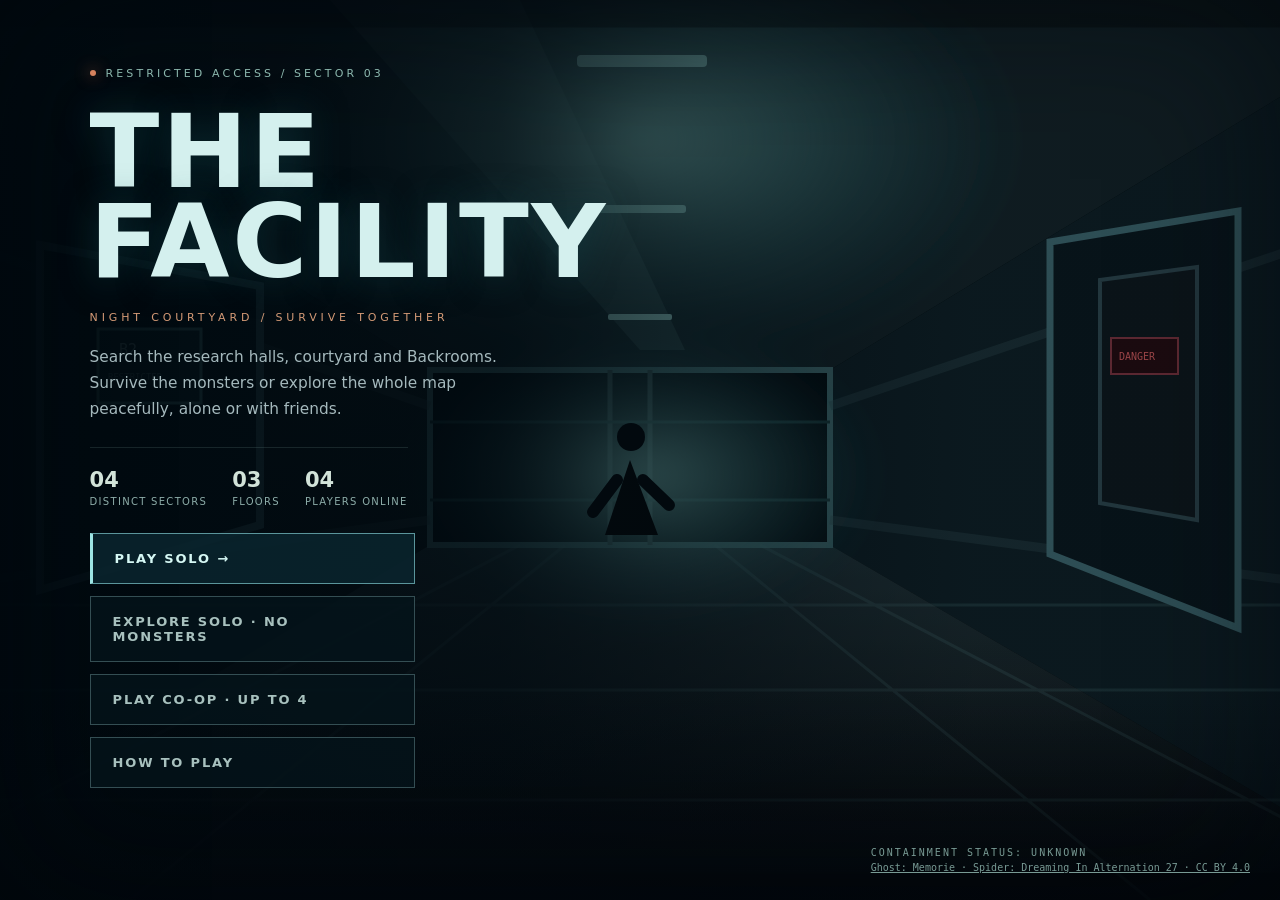
<file: index.html>
<!doctype html>
<html lang="en"><head><meta charset="utf-8"><meta name="viewport" content="width=device-width,initial-scale=1,viewport-fit=cover"><meta name="theme-color" content="#07161c"><meta name="description" content="Explore long research halls, the Backrooms, and a lit outdoor courtyard. Join a four-player room and survive together."><title>The Facility — Night Courtyard</title><meta name="facility-build" content="contact-r11-20261109"><link rel="manifest" href="manifest.webmanifest"><link rel="stylesheet" href="assets/facility-menu.css?v=contact-r11"><style>
*{box-sizing:border-box}html,body{margin:0;width:100%;height:100%;overflow:hidden;background:#02070c;color:#d4f0ee;font-family:system-ui,Arial,sans-serif}.menu{position:absolute;inset:0;background:linear-gradient(90deg,rgba(0,9,15,.96),rgba(0,9,15,.74) 39%,rgba(0,9,15,.08) 76%),url('assets/facility-menu.svg') center/cover;display:flex;align-items:center;padding:clamp(24px,7vw,120px)}.menu:after{content:'';position:absolute;inset:0;pointer-events:none;background:linear-gradient(0deg,#02070cb0,transparent 24%);box-shadow:inset 0 0 150px #02070c99}.panel{max-width:620px;z-index:1}.eyebrow{display:flex;align-items:center;gap:10px;font-size:11px;letter-spacing:.28em;color:#8cb8ae}.dot{width:6px;height:6px;background:#d6825e;border-radius:50%;box-shadow:0 0 15px #c96545}h1{font-weight:800;font-size:clamp(58px,8vw,120px);line-height:.88;letter-spacing:.025em;margin:27px 0 24px;text-transform:uppercase;text-shadow:0 2px 35px #124a5080}.edition{color:#d49a76;font-size:11px;letter-spacing:.35em;margin-bottom:20px}p{color:#a5b9bd;line-height:1.7;font-size:clamp(14px,1.2vw,17px);max-width:420px}.stats{display:flex;gap:25px;margin:25px 0;border-top:1px solid #739b9730;padding-top:18px;width:max-content}.stats span{font-size:10px;color:#8dada9;letter-spacing:.13em}.stats b{display:block;color:#d2e3d9;font-size:21px;line-height:1.4;letter-spacing:0}.buttons{display:grid;gap:12px;margin-top:26px;max-width:325px}button{background:rgba(10,37,46,.86);color:#d6f8f4;border:1px solid #5a959b;border-left:3px solid #9de5e4;text-align:left;padding:17px 22px;font:700 13px system-ui;letter-spacing:.14em;cursor:pointer;transition:.2s}button.secondary{background:#05151bc0;border-color:#344e53;border-left-width:1px;color:#a8c1be}button:hover,button:focus-visible{background:#235861;transform:translateX(4px);outline:2px solid transparent}#game{display:none;position:absolute;inset:0;border:0;width:100%;height:100%;background:black}#notice{color:#e6b3a9;min-height:1.5em;font-size:13px}#help{display:none;margin-top:16px;padding:14px 16px;background:#07181de8;border:1px solid #3b6168;font-size:13px;max-width:450px}.foot{position:fixed;bottom:22px;right:30px;color:#789a94;font:10px monospace;letter-spacing:.2em;z-index:1}@media(max-width:600px){.menu{align-items:center;padding:30px 24px;background-position:59% center}h1{font-size:64px}.stats{gap:22px;margin:20px 0}.stats b{font-size:18px}.buttons{margin-top:20px}p{font-size:14px;max-width:310px}.foot{bottom:12px;right:20px;font-size:8px}}@media(max-height:590px){.menu{padding:20px 5vw}h1{font-size:56px;margin:16px 0}.stats{display:none}.buttons{margin-top:14px;gap:8px}button{padding:12px 20px}p{margin:10px 0;font-size:13px}.edition{margin-bottom:8px}#help{position:absolute;left:48%;top:22%;max-width:46%;background:#07181df5}.foot{bottom:10px}}
</style></head><body><main class="menu" id="menu"><div class="panel"><div class="eyebrow"><i class="dot"></i> RESTRICTED ACCESS / SECTOR 03</div><h1>THE<br>FACILITY</h1><div class="edition">NIGHT COURTYARD / SURVIVE TOGETHER</div><p>Search the research halls, courtyard and Backrooms. Survive the monsters or explore the whole map peacefully, alone or with friends.</p><div class="stats"><span><b>04</b>DISTINCT SECTORS</span><span><b>03</b>FLOORS</span><span><b>04</b>PLAYERS ONLINE</span></div><div class="buttons"><button id="play">PLAY SOLO →</button><button id="explore" class="secondary">EXPLORE SOLO · NO MONSTERS</button><button id="coop" class="secondary">PLAY CO-OP · UP TO 4</button><button id="guide" class="secondary" aria-expanded="false" aria-controls="help">HOW TO PLAY</button></div><p id="help">WASD / joystick to walk. Hold Shift or the SPRINT button to run; pushing the joystick forward always walks. You have 30 seconds of sprint stamina.<br><br>E / USE opens doors and collects items. F / LIGHT switches your flashlight. C / CROUCH keeps you quiet. The minimap marks the fuses. Tap it or press M for the full map and floor buttons. Find one fuse on each floor, place all three in the basement breaker, then survive until the lift arrives. Follow the signs to explore both wings. Watch your health bar: hits deal damage. Health slowly recovers after 12 seconds out of danger. Close doors and break line of sight to escape the hunter. In co-op, E / USE revives a nearby downed teammate. The service exit leads to the night courtyard. Teammates wear lit suits with name labels. Your ghost can appear behind the east-wing observation, morgue, and cryogenics doors, or watch from corridors.</p><p id="notice" role="status"></p></div><div class="foot">CONTAINMENT STATUS: UNKNOWN<br><a href="CREDITS.md" target="_blank" rel="noopener" style="color:inherit;letter-spacing:0;line-height:2">Ghost: Memorie · Spider: Dreaming In Alternation 27 · CC BY 4.0</a></div></main><dialog id="coop-menu" aria-labelledby="coop-heading"><button id="coop-close" class="coop-close" aria-label="Close co-op menu">×</button><div class="eyebrow">SURVIVE TOGETHER / 2–4 PLAYERS</div><h2 id="coop-heading">Enter as a team.</h2><p>Share a room code, search both wings, and bring your team to the freight lift.</p><label for="survivor-name">YOUR NAME</label><input id="survivor-name" maxlength="18" value="Survivor" autocomplete="nickname"><fieldset class="mode-choice"><legend>CREATE A ROOM AS</legend><label><input type="radio" name="room-mode" value="survival" checked><span><b>SURVIVAL</b><small>Find fuses and escape together</small></span></label><label><input type="radio" name="room-mode" value="explore"><span><b>EXPLORE</b><small>All areas open · no monsters</small></span></label></fieldset><div class="coop-actions"><button id="host-room" type="button">CREATE A ROOM →</button></div><div class="coop-divider">OR JOIN A FRIEND</div><form id="join-room" novalidate><label for="room-code">ROOM CODE</label><input id="room-code" maxlength="6" placeholder="ABC234" autocomplete="off" autocapitalize="characters" spellcheck="false" aria-describedby="coop-feedback"><div class="coop-actions"><button type="submit" class="secondary">JOIN ROOM →</button></div><p id="coop-feedback" role="status"></p></form><p class="coop-note">The host chooses the mode. Friends join with the room code and enter the same world. Keep the host game open while playing.</p></dialog><iframe id="game" title="The Facility gameplay" allow="autoplay; fullscreen; gamepad" allowfullscreen></iframe><script>
const menu=document.getElementById('menu'),frame=document.getElementById('game'),notice=document.getElementById('notice');
document.getElementById('guide').onclick=()=>{const b=document.getElementById('guide'),h=document.getElementById('help'),open=b.getAttribute('aria-expanded')!=='true';h.style.display=open?'block':'none';b.setAttribute('aria-expanded',String(open));};
document.getElementById('play').onclick=()=>launchFacility();
document.getElementById('explore').onclick=()=>launchFacility(null,null,'explore');
addEventListener('message',e=>{if(e.source!==frame.contentWindow||e.origin!==location.origin)return;if(e.data&&e.data.type==='facility-boot-error'){menu.style.display='flex';frame.style.display='none';notice.textContent='The game could not start. Reload and try again.';}});
</script><script src="assets/facility-menu.js?v=contact-r11"></script></body></html>
</file>
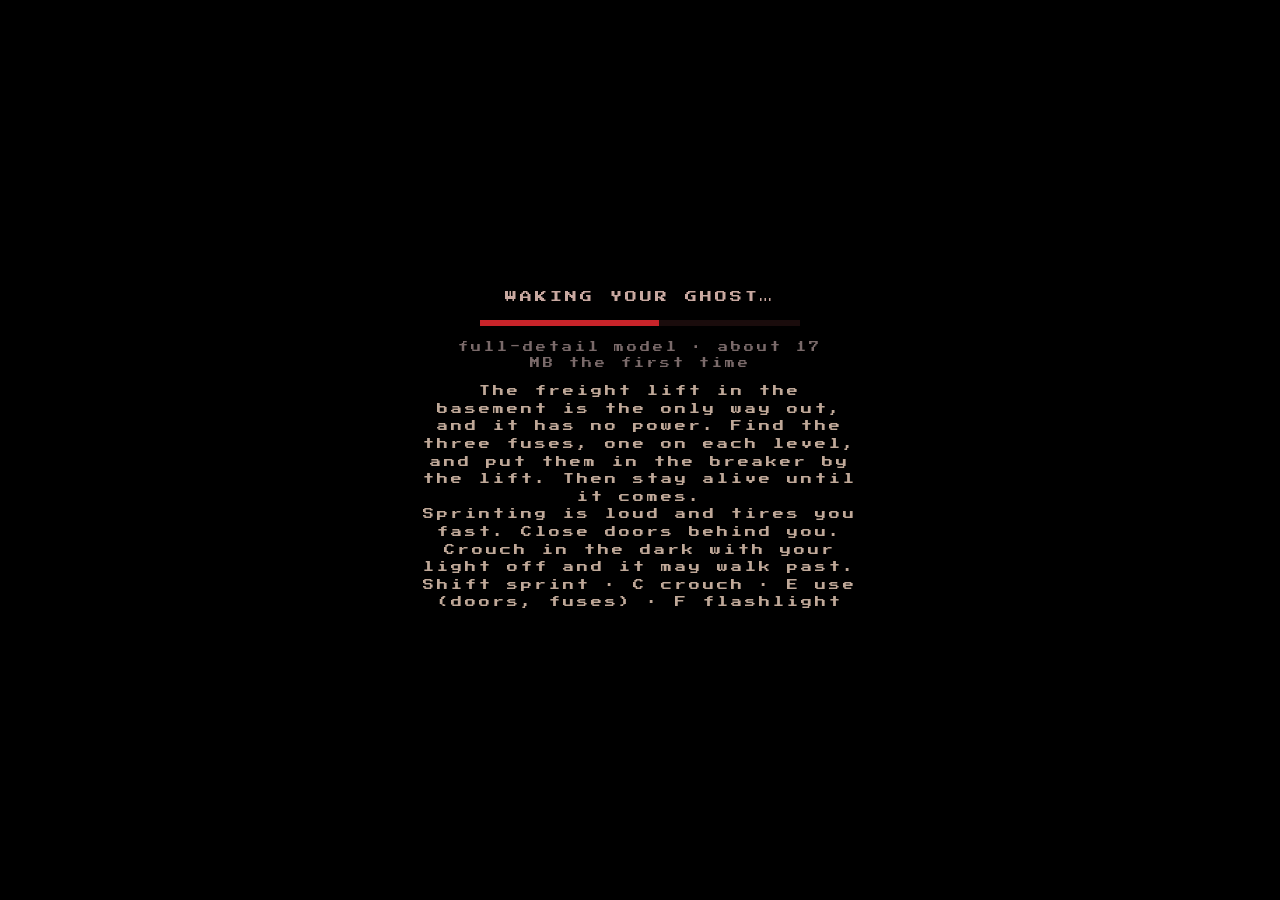
<file: game.html>
<!doctype html>
<html lang="en"><head><meta charset="utf-8"><meta name="viewport" content="width=device-width, initial-scale=1, viewport-fit=cover"><meta name="theme-color" content="#07161c"><title>The Facility — Night Courtyard</title><style>html,body{margin:0;background:#050b0e;color:#d1f3f4;font:16px system-ui}main{min-height:100vh;display:grid;place-items:center;text-align:center}a{color:#a6d4cb}</style></head><body><main>Entering The Facility… <a id="continue" href="game-core.html?facility=1&amp;v=contact-r11-20261109">Continue to gameplay</a></main><script>const next=new URL('game-core.html',location.href);next.search=location.search;next.searchParams.set('facility','1');next.searchParams.set('v','contact-r11-20261109');document.getElementById('continue').href=next.href;location.replace(next.href);</script></body></html>
</file>
<file: assets/facility-menu.css>
#coop-menu{width:min(460px,calc(100vw - 32px));max-height:calc(100dvh - 32px);overflow:auto;border:1px solid #527976;border-top:3px solid #a3d5c4;border-radius:6px;background:#07171e;color:#d7efe6;padding:28px;box-shadow:0 30px 100px #0009}#coop-menu::backdrop{background:#000c;backdrop-filter:blur(5px)}#coop-menu h2{font-size:29px;letter-spacing:.04em;margin:8px 0 12px}#coop-menu p{font-size:13px;line-height:1.65}#coop-menu label{display:block;margin:19px 0 7px;font-size:11px;letter-spacing:.12em;color:#a3c0b7}#coop-menu input{width:100%;border:1px solid #456363;border-radius:3px;background:#021015;padding:12px 14px;color:#e2f4eb;font:15px system-ui;outline-offset:3px}#coop-menu #room-code{font:600 22px monospace;letter-spacing:.22em;text-transform:uppercase}#coop-menu .coop-actions{display:grid;gap:10px;margin-top:20px}#coop-menu button{width:100%;border-radius:3px;min-height:46px;padding:13px 16px;font-size:11px}#coop-menu button:hover{transform:none}#coop-menu .coop-divider{display:flex;align-items:center;gap:12px;font:10px system-ui;letter-spacing:.1em;color:#789b90;margin:22px 0 4px}#coop-menu .coop-divider::before,#coop-menu .coop-divider::after{content:'';height:1px;flex:1;background:#3a5b584f}#coop-menu .coop-close{float:right;width:32px;min-height:32px;padding:3px;text-align:center;border:0;font-size:22px;background:transparent;color:#aac5bb}#coop-feedback{min-height:1.5em;color:#ffc1a8!important;margin:12px 0 0!important}#coop-menu .coop-note{margin-bottom:0;color:#90aaa2;font-size:11px}@media(max-height:590px){#coop-menu{padding:18px 24px}#coop-menu h2{font-size:23px;margin:2px 0}#coop-menu p{margin:6px 0}#coop-menu label{margin-top:12px}#coop-menu .coop-actions{margin-top:12px;gap:7px}#coop-menu button{min-height:39px;padding:10px 15px}#coop-menu .coop-divider{margin-top:15px}}

#coop-menu .mode-choice{border:0;padding:0;margin:18px 0 0;display:grid;grid-template-columns:1fr 1fr;gap:8px}#coop-menu .mode-choice legend{padding:0;margin-bottom:8px;font-size:10px;letter-spacing:.12em;color:#a3c0b7}#coop-menu .mode-choice label{display:flex;align-items:flex-start;gap:8px;padding:10px;margin:0;border:1px solid #3e6060;background:#0b2028;cursor:pointer;letter-spacing:0}#coop-menu .mode-choice input{width:auto;margin:3px 0 0;accent-color:#9de5c3}#coop-menu .mode-choice b{font-size:11px}#coop-menu .mode-choice small{display:block;margin-top:4px;font-size:10px;line-height:1.35;color:#a6c0b5}@media(max-height:590px){#coop-menu .mode-choice{margin-top:10px}.panel{max-height:calc(100dvh - 24px);overflow:auto}#coop-menu .mode-choice label{padding:7px}}
</file>
